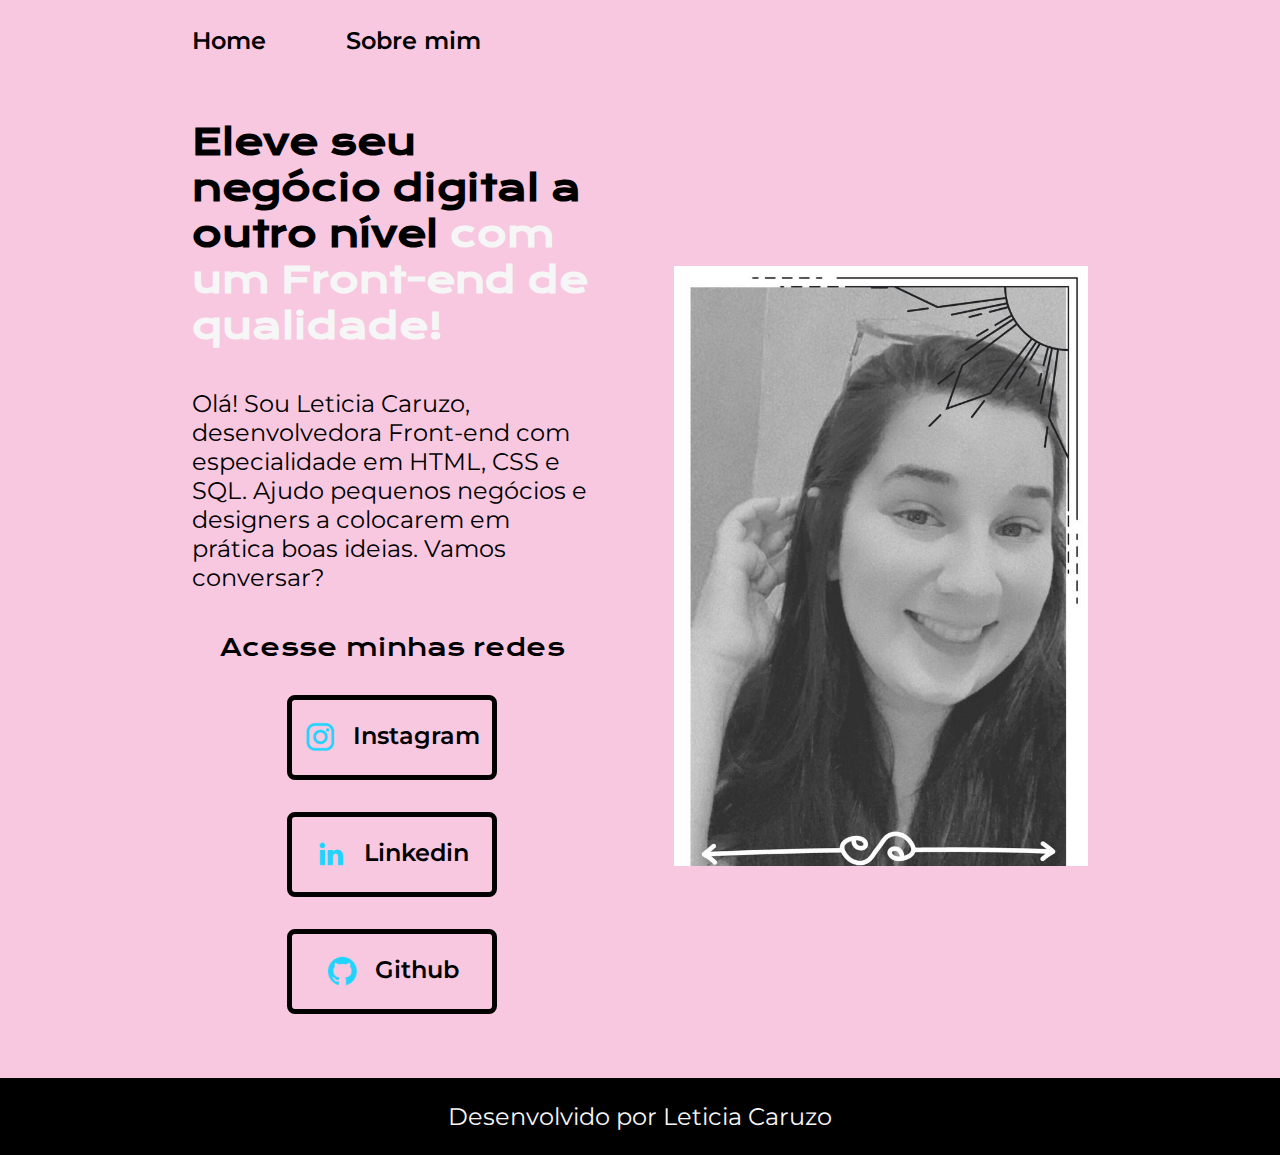
<file: index.html>
<!DOCTYPE html>
<html lang="pt-br">

<head>
    <meta charset="UTF-8">
    <meta http-equiv="X-UA-Compatible" content="IE=edge">
    <meta name="viewport" content="width=device-width, initial-scale=1.0">
    <title>Home</title>
    <link rel="stylesheet" href="./styles.css">
</head>

<body>
    <header class="cabecalho">
        <nav class="cabecalho__menu">
            <a class="cabecalho__menu__link" href="index.html">Home</a>
            <a class="cabecalho__menu__link" href="about.html">Sobre mim</a>
        </nav>
    </header>
    <main class="apresentacao">
        <section class="apresentacao__conteudo">
            <h1 class="apresentacao__conteudo__titulo">Eleve seu negócio digital a outro nível
                <strong class="titulo-destque">com um Front-end de qualidade!
                </strong>
            </h1>
            <p class="apresentacao__conteudo__texto">Olá! Sou Leticia Caruzo, desenvolvedora Front-end com especialidade
                em HTML, CSS e SQL. Ajudo pequenos negócios e designers a colocarem em prática boas ideias. Vamos
                conversar?</p>
            <div class="apresentacao__links">
                <h2 class="apresentacao__links__subtitulo">Acesse minhas redes</h2>
                <a class="apresentacao__links__navegacao" href="https://www.instagram.com/lelehc_/">
                    <img src="./instagram.png">
                    Instagram
                </a>
                <a class="apresentacao__links__navegacao" href="https://www.linkedin.com/in/leticia-caruzo-2506a01a4/">
                    <img src="./linkedin.png">
                    Linkedin</a>
                <a class="apresentacao__links__navegacao" href="https://github.com/LeticiaCaruzo">
                        <img src="./github.png">
                        Github</a>
            </div>
        </section>
        <img class="foto" src="./Foto site.jpeg" alt="Foto Leticia Caruzo" width="500" height="600">
    </main>
    <footer class="rodape">
        <p>Desenvolvido por Leticia Caruzo</p>
    </footer>
</body>

</html>
</file>
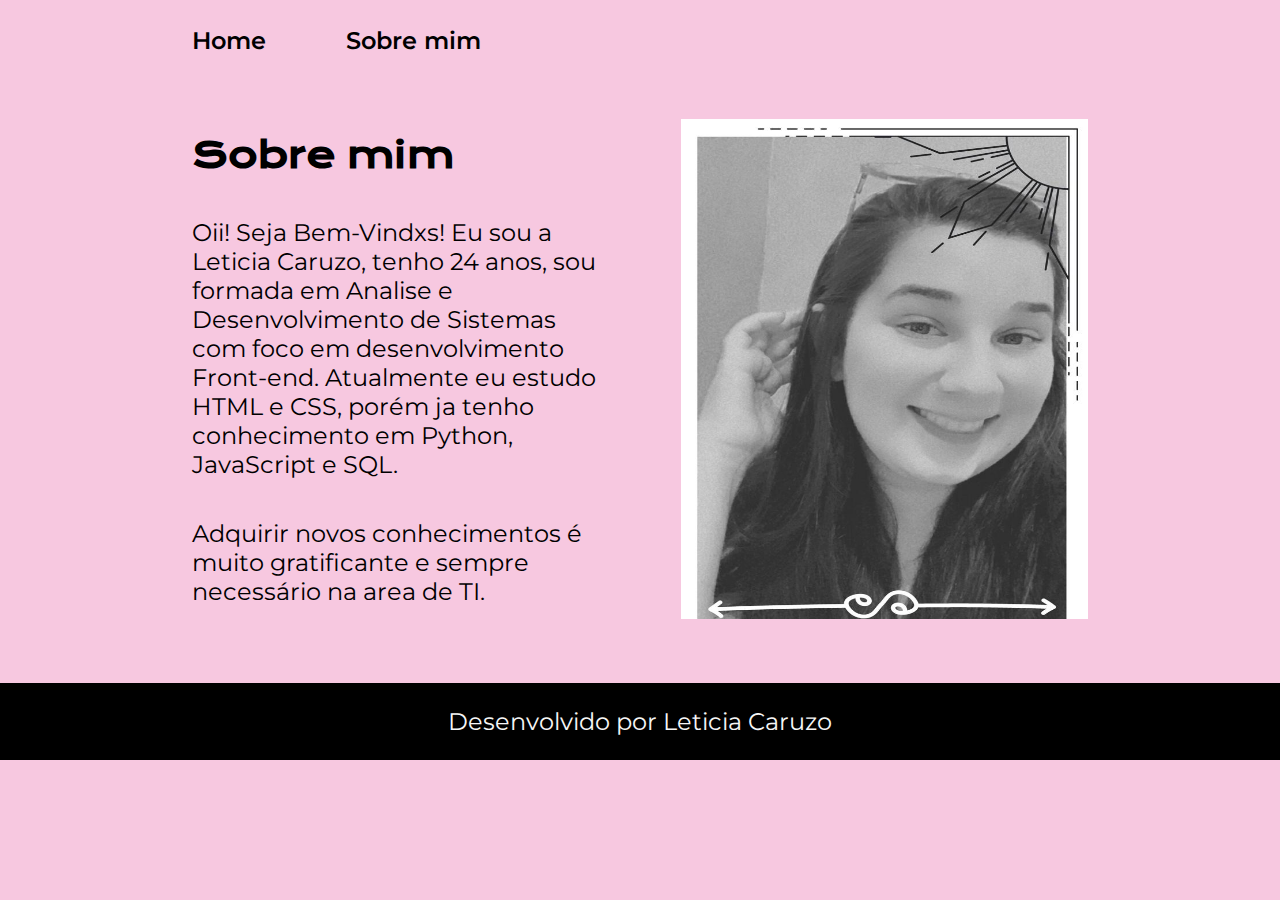
<file: about.html>
<!DOCTYPE html>
<html lang="pt-br">

<head>
    <meta charset="UTF-8">
    <meta http-equiv="X-UA-Compatible" content="IE=edge">
    <meta name="viewport" content="width=device-width, initial-scale=1.0">
    <title>Sobre mim</title>
    <link rel="stylesheet" href="./styles.css">
</head>

<body>
    <header class="cabecalho">
        <nav class="cabecalho__menu">
            <a class="cabecalho__menu__link" href="index.html">Home</a>
            <a class="cabecalho__menu__link" href="about.html">Sobre mim</a>
        </nav>
    </header>

        <main class="apresentacao">
            <section class="apresentacao__conteudo">
                <h1 class="apresentacao__conteudo__titulo">Sobre mim</h1>
                <p class="apresentacao__conteudo__texto">Oii! Seja Bem-Vindxs! Eu sou a Leticia Caruzo, tenho 24 anos, sou formada em Analise e Desenvolvimento de Sistemas com foco em desenvolvimento Front-end. Atualmente eu estudo HTML e CSS, porém ja tenho conhecimento em Python, JavaScript e SQL.</p>
                <p class="apresentacao__conteudo__texto">Adquirir novos conhecimentos é muito gratificante e sempre necessário na area de TI. </p>
            </section>

                    <img class="foto" src="./Foto site.jpeg" alt="Foto Leticia Caruzo" width="400" height="500">
    </main>
<footer class="rodape">
    <p>Desenvolvido por Leticia Caruzo</p>
</footer>
</body>
</html>
</file>
<file: styles.css>
@import url('https://fonts.googleapis.com/css2?family=Krona+One&family=Montserrat:wght@400;600&display=swap');

:root {
    --cor-primaria: #F7C8E0;
    --cor-secundaria: #f6f6f6;
    --cor-terciaria: #000000;
    --cor-hover:#FF8DC7;

    --fonte-primaria: 'krona One', sans-serif;
    --fonte-secundaria: 'Montserrat', sans-serif;
}

*{
    margin: 0;
    padding:0;
}

body {
    box-sizing: border-box;
    background-color: var(--cor-primaria);
    color: var(--cor-terciaria);
}

.cabecalho {
    padding: 2% 0% 0% 15%;
}

.cabecalho__menu {
    display: flex;
    gap: 80px;

}

.cabecalho__menu__link {
    font-family: var(--fonte-secundaria);
    font-size: 1.5rem;
    font-weight: 600;
    color: var(--cor-terciaria);
    text-decoration: none;

}


.apresentacao {
    gap: 82px;
    padding: 5% 15%;
    display: flex;
    align-items: center;
    justify-content: space-between;
}


.apresentacao__conteudo {
    width: 50%;
    display: flex;
    flex-direction: column;
    gap: 40px;
}

.apresentacao__conteudo__titulo {
    font-size: 2.25rem;
    font-family: var(--fonte-primaria);
}

.titulo-destque {
    color: var(--cor-secundaria);
}


.apresentacao__conteudo__texto{
    font-size: 1.5rem;
    font-family: var(--fonte-secundaria);
}

.apresentacao__links {
    display: flex;
    flex-direction: column;
    justify-content: space-between;
    align-items: center;
    gap: 32px;
}

.apresentacao__links__subtitulo{
    font-family: var(--fonte-primaria);
    font-weight: 400;
    font-size: 1.5rem;
}

.apresentacao__links__navegacao {
    /*background-color: black;*/
    display: flex;
    justify-content: center;
    gap: 16px;
    border: 5px solid var(--cor-terciaria);
    width: 50%;
    text-align: center;
    color: var(--cor-terciaria);
    border-radius: 8px;
    font-size: 1.5rem;
    font-weight: 600;
    padding: 21.5px 0;
    font-family: var(--fonte-secundaria);
    text-decoration: none;
}

.apresentacao__links__link:hover {
    background-color: var(--cor-hover);
}

.rodape{
    color: var(--cor-secundaria);
    background-color: var(--cor-terciaria);
    padding: 24px;
    text-align: center;
    font-family: var(--fonte-secundaria);
    font-size: 1.5rem;
    font-weight: 400;
}

.foto {
    width: 50%;

    }
    

@media (max-width:1200px ){
    .cabecalho{ padding: 10%;

    }

    .cabecalho__menu{
        justify-content: center;
    }

    .apresentacao {
        flex-direction: column-reverse;
        padding: 5%;
    }

    .apresentacao__conteudo{
        width: auto;
    }
}
</file>
